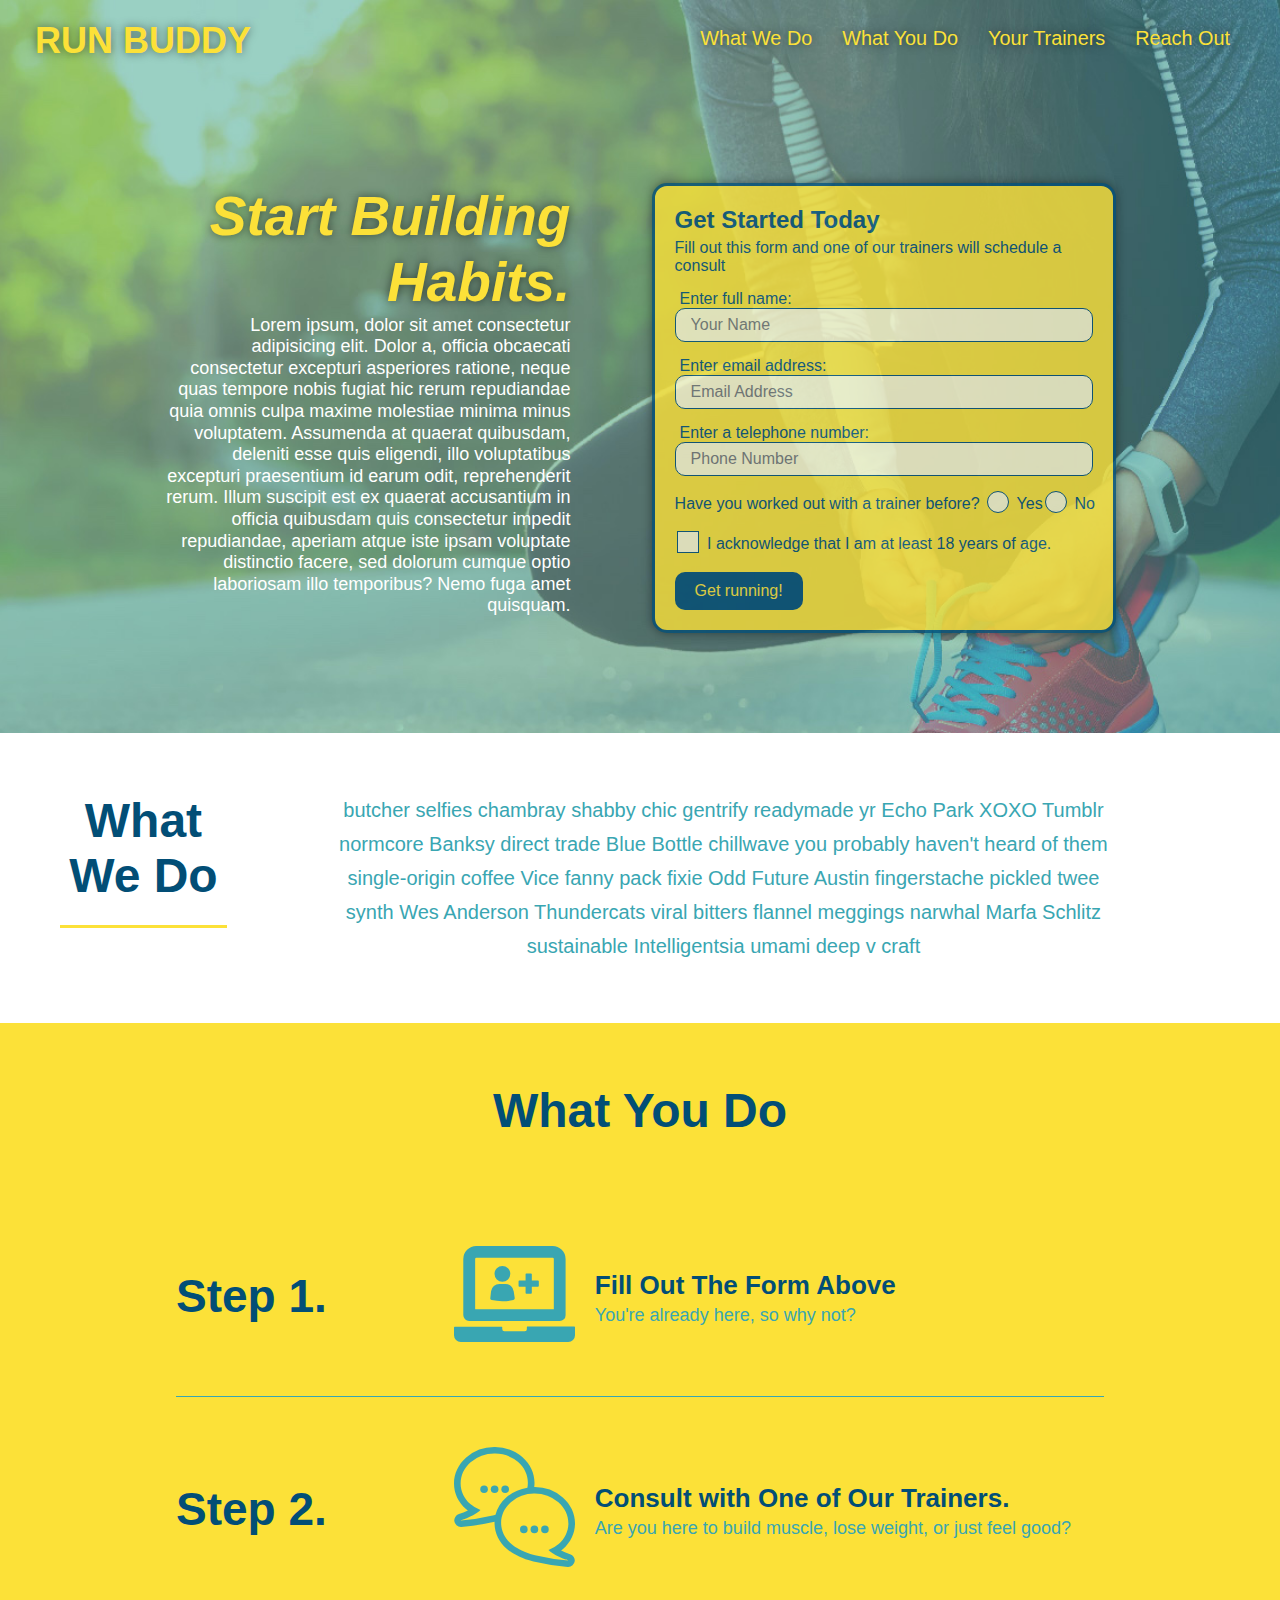
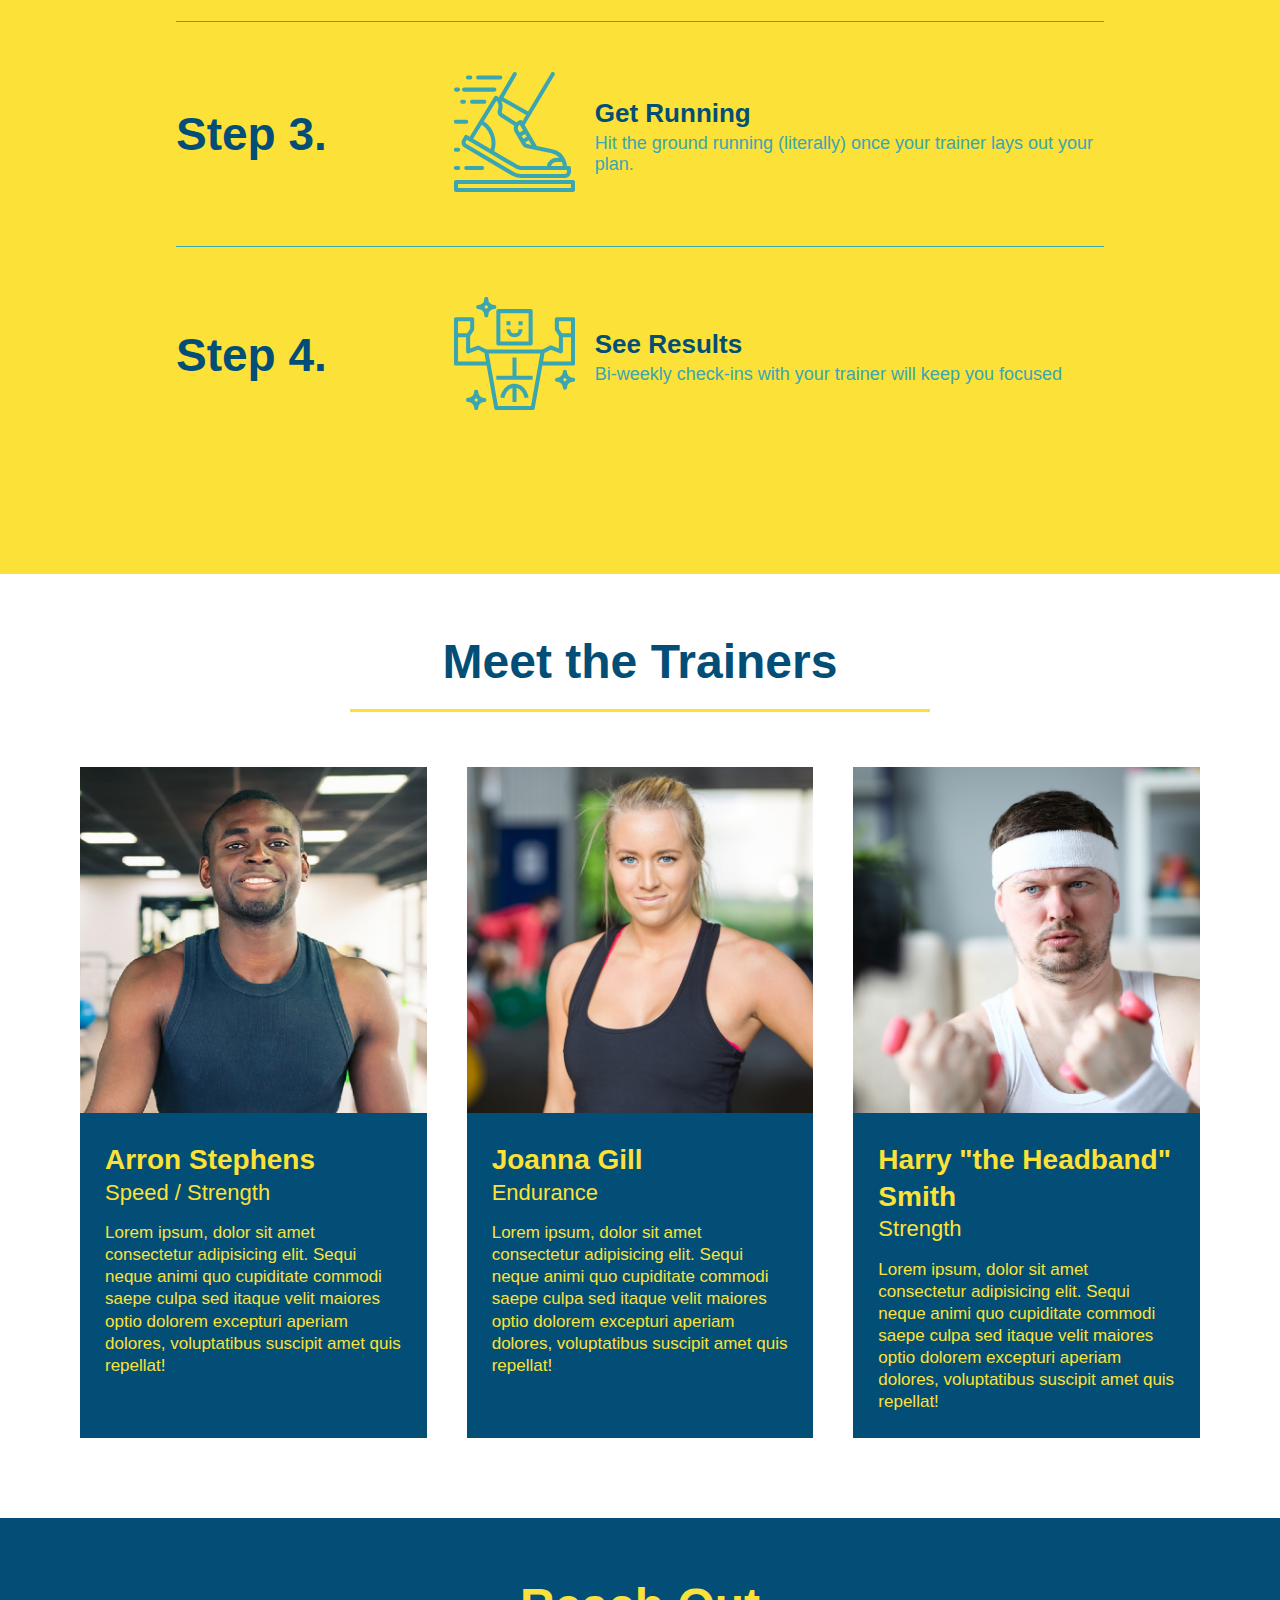
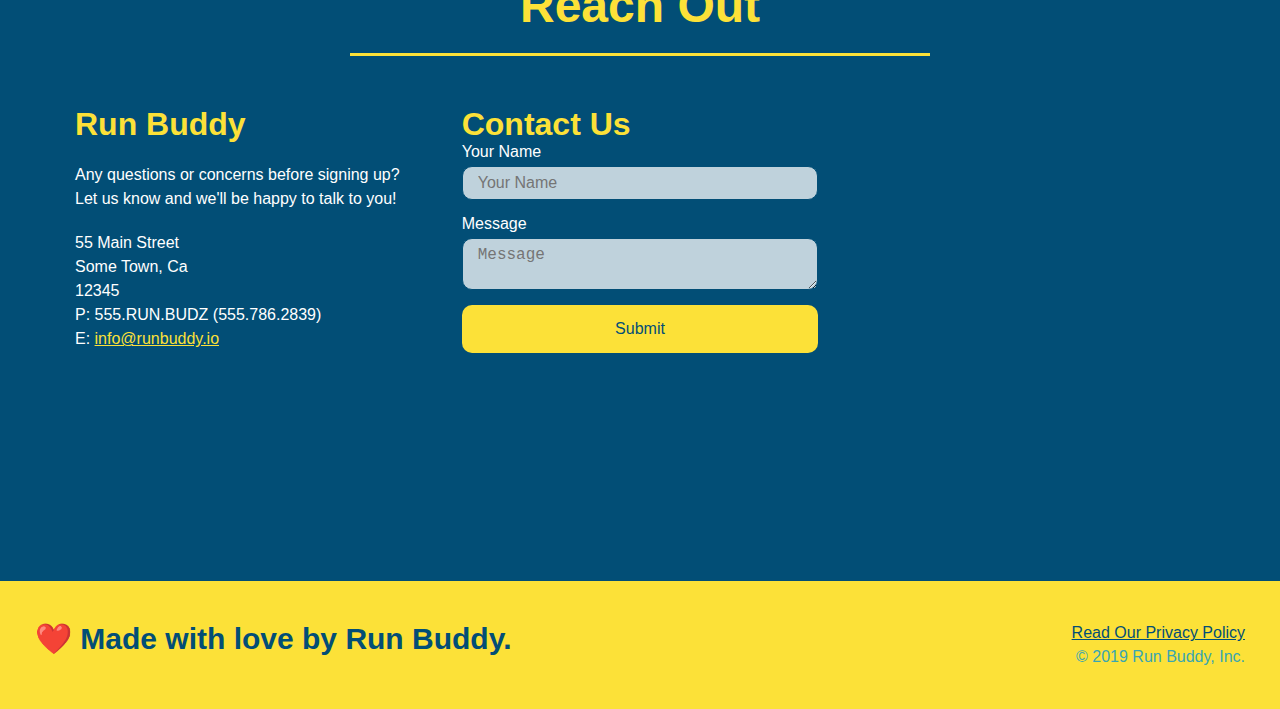
<file: index.html>
<!DOCTYPE html>
<html lang="en">

<head>
  <meta charset="UTF-8" />
  <meta name="viewport" content="width=device-width, initial-scale=1.0" />
  <title>Run Buddy</title>
  <link rel="stylesheet" href="./assets/css/style.css" />
</head>

<body>
  <!-- navigation -->
  <header>
    <h1>
      <a href="/">
        RUN BUDDY
      </a>
    </h1>
    <nav>
      <!-- Unordered list element -->
      <ul>
        <!-- List item element-->
        <li>
          <!-- Anchor element -->
          <a href="#what-we-do">What We Do</a>
        </li>
        <li>
          <a href="#what-you-do">What You Do</a>
        </li>
        <li>
          <a href="#your-trainers">Your Trainers</a>
        </li>
        <li>
          <a href="#reach-out">Reach Out</a>
        </li>
      </ul>
    </nav>
  </header>

  <!-- hero/jumbotron -->
  <section class="hero">
    <div class="hero-cta">
      <h2>Start Building Habits.</h2>
      <p>Lorem ipsum, dolor sit amet consectetur adipisicing elit. Dolor a, officia obcaecati consectetur excepturi asperiores ratione, neque quas tempore nobis fugiat hic rerum repudiandae quia omnis culpa maxime molestiae minima minus voluptatem. Assumenda at quaerat quibusdam, deleniti esse quis eligendi, illo voluptatibus excepturi praesentium id earum odit, reprehenderit rerum. Illum suscipit est ex quaerat accusantium in officia quibusdam quis consectetur impedit repudiandae, aperiam atque iste ipsam voluptate distinctio facere, sed dolorum cumque optio laboriosam illo temporibus? Nemo fuga amet quisquam.</p>
    </div>
    <div class="hero-form">
      <h3>Get Started Today</h3>
      <p>Fill out this form and one of our trainers will schedule a consult</p>
      <form>
        <label for="name">Enter full name:</label>
        <input type="text" placeholder="Your Name" name="name" id="name" class="form-input" />
        <label for="email">Enter email address:</label>
        <input type="text" placeholder="Email Address" name="email" id="email" class="form-input" />
        <label for="phone">Enter a telephone number:</label>
        <input type="text" placeholder="Phone Number" name="phone" id="phone" class="form-input" />
        <p>
          Have you worked out with a trainer before?
          <span class="radio-wrapper">
            <input type="radio" name="trainer-confirm" id="trainer-yes">
            <label for="trainer-yes">Yes</label>
          </span>
          <span class="radio-wrapper">
            <input type="radio" name="trainer-confirm" id="trainer-no" />
            <label for="trainer-no">No</label>
          </span>
        </p>
        <p>
          <span class="checkbox-wrapper">
            <input type="checkbox" name="age-confirm" id="checkbox" />
            <label for="checkbox">I acknowledge that I am at least 18 years of age.</label>
          </span>
        </p>
        <button type="submit">
          Get running!
        </button>
      </form>
    </div>
  </section>

  <!-- "what we do" section -->
  <section id="what-we-do" class="intro">
    <div class="flex-row">
      <h2 class="section-title primary-border">
        What We Do
      </h2>

      <div class="flex-row">
        <p>
          butcher selfies chambray shabby chic gentrify readymade yr Echo Park XOXO Tumblr normcore Banksy direct trade Blue Bottle chillwave you probably haven't heard of them single-origin coffee Vice fanny pack fixie Odd Future Austin fingerstache pickled twee synth Wes Anderson Thundercats viral bitters flannel meggings narwhal Marfa Schlitz sustainable Intelligentsia umami deep v craft
        </p>
      </div>
    </div>    
    
  </section>

  <!-- "what you do" section -->
  <section id="what-you-do" class="steps">
    <div class="flex-row">
      <h2 class="section-title primary-border">
        What You Do
      </h2>
    </div>
    <div class="step">
      <h3>Step 1.</h3>
      <div class="step-info">
        <div class="step-img">
          <img src="./assets/images/svgs/step-1.svg" alt="" />
        </div>
        <div class="step-text">
          <h4>Fill Out The Form Above</h4>
          <p>You're already here, so why not?</p>
        </div>
      </div>
    </div>


    <div class="step">
      <h3>Step 2.</h3>
      <div class="step-info">
        <div class="step-img">
          <img src="./assets/images/svgs/step-2.svg" alt="" />
        </div>
        <div class="step-text">
          <h4>Consult with One of Our Trainers.</h4>
          <p>Are you here to build muscle, lose weight, or just feel good?</p>
        </div>
      </div>
    </div>

    <div class="step">
      <h3>Step 3.</h3>
      <div class="step-info">
        <div class="step-img">
          <img src="./assets/images/svgs/step-3.svg" alt="" />
        </div>
        <div class="step-text">
          <h4>Get Running</h4>
          <p>Hit the ground running (literally) once your trainer lays out your plan.</p>        
        </div>
      </div>
    </div>

    
    <div class="step">
      <h3>Step 4.</h3>
      <div class="step-info">
        <div class="step-img">
          <img src="./assets/images/svgs/step-4.svg" alt="" />
        </div>
        <div class="step-text">
          <h4>See Results</h4>
          <p>Bi-weekly check-ins with your trainer will keep you focused</p>        
        </div>
      </div>
    </div>

    
  </section>

  <!-- "meet the trainers" section -->
  <section id="your-trainers">
    <div class="flex-row">
      <h2 class="section-title primary-border">
        Meet the Trainers
      </h2>
    </div>   
    
    <div class="trainers">
    <article class="trainer">
      <img src="./assets/images/trainer-1.jpg" alt="Arron Stephens in his workout clothes, ready to pump iron" />
      <div class="trainer-bio">
        <h3>Arron Stephens</h3>
        <h4>Speed / Strength</h4>
        <p>
          Lorem ipsum, dolor sit amet consectetur adipisicing elit. Sequi neque animi quo cupiditate commodi saepe culpa
          sed
          itaque velit maiores optio dolorem excepturi aperiam dolores, voluptatibus suscipit amet quis repellat!
        </p>
      </div>
    </article>

    <!-- second trainer bio -->
    <article class="trainer">
      <img src="./assets/images/trainer-2.jpg" alt="Joanna Gill cooling off after a workout" />
      <div class="trainer-bio">
        <h3>Joanna Gill</h3>
        <h4>Endurance</h4>
        <p>
          Lorem ipsum, dolor sit amet consectetur adipisicing elit. Sequi neque animi quo cupiditate commodi saepe culpa
          sed
          itaque velit maiores optio dolorem excepturi aperiam dolores, voluptatibus suscipit amet quis repellat!
        </p>
      </div>
    </article>

    <!-- third trainer bio -->
    <article class="trainer">
      <img src="./assets/images/trainer-3.jpg"
        alt="Harry Smith wearing a headband and lifting comically small pink weights" />
      <div class="trainer-bio">
        <h3>Harry "the Headband" Smith</h3>
        <h4>Strength</h4>
        <p>
          Lorem ipsum, dolor sit amet consectetur adipisicing elit. Sequi neque animi quo cupiditate commodi saepe culpa
          sed
          itaque velit maiores optio dolorem excepturi aperiam dolores, voluptatibus suscipit amet quis repellat!
        </p>
      </div>
    </article>
  </div>
  </section>

  <!-- "reach out" section -->
  <section id="reach-out" class="contact">
    <div class="flex-row">
      <h2 class="section-title primary-border">
        Reach Out
      </h2>
    </div>
    <div class="contact-info">
    <div>
      <h3>Run Buddy</h3>
      <p>
        Any questions or concerns before signing up?
        <br />
        Let us know and we'll be happy to talk to you!
      </p>
      <address>
        55 Main Street <br />
        Some Town, Ca <br />
        12345<br />
        P: 555.RUN.BUDZ (555.786.2839)<br />
        E: <a href="mailto:info@runbuddy.io">info@runbuddy.io</a>
      </address>
    </div>
    <div class="contact-form">
      <h3>Contact Us</h3>
      <form>
        <label for="contact-name">Your Name</label>
        <input type="text" id="contact-name" placeholder="Your Name">

        <label for="contact-message">Message</label>
        <textarea id="contact-message" placeholder="Message"></textarea>

        <button type="submit">Submit</button>
      </form>
    </div>
      <iframe 
        src="https://www.google.com/maps/embed?pb=!1m18!1m12!1m3!1d3147.1079747227936!2d-120.42364418397035!3d37.92790791110593!2m3!1f0!2f0!3f0!3m2!1i1024!2i768!4f13.1!3m3!1m2!1s0x8090c49129b6ac57%3A0xb56c7eb95a2cd8bd!2sMain%20St%2C%20California%2095327!5e0!3m2!1sen!2sus!4v1616426329495!5m2!1sen!2sus"
        style="border:0;" 
        allowfullscreen=""
        loading="lazy">
      </iframe>
  </div>
  </section>

  <!-- footer -->
  <footer>
    <h2>❤️ Made with love by Run Buddy.</h2>
    <div>
      <a href="./privacy-policy.html">Read Our Privacy Policy</a><br />
      &copy; 2019 Run Buddy, Inc.
    </div>
  </footer>
</body>

</html>
</file>
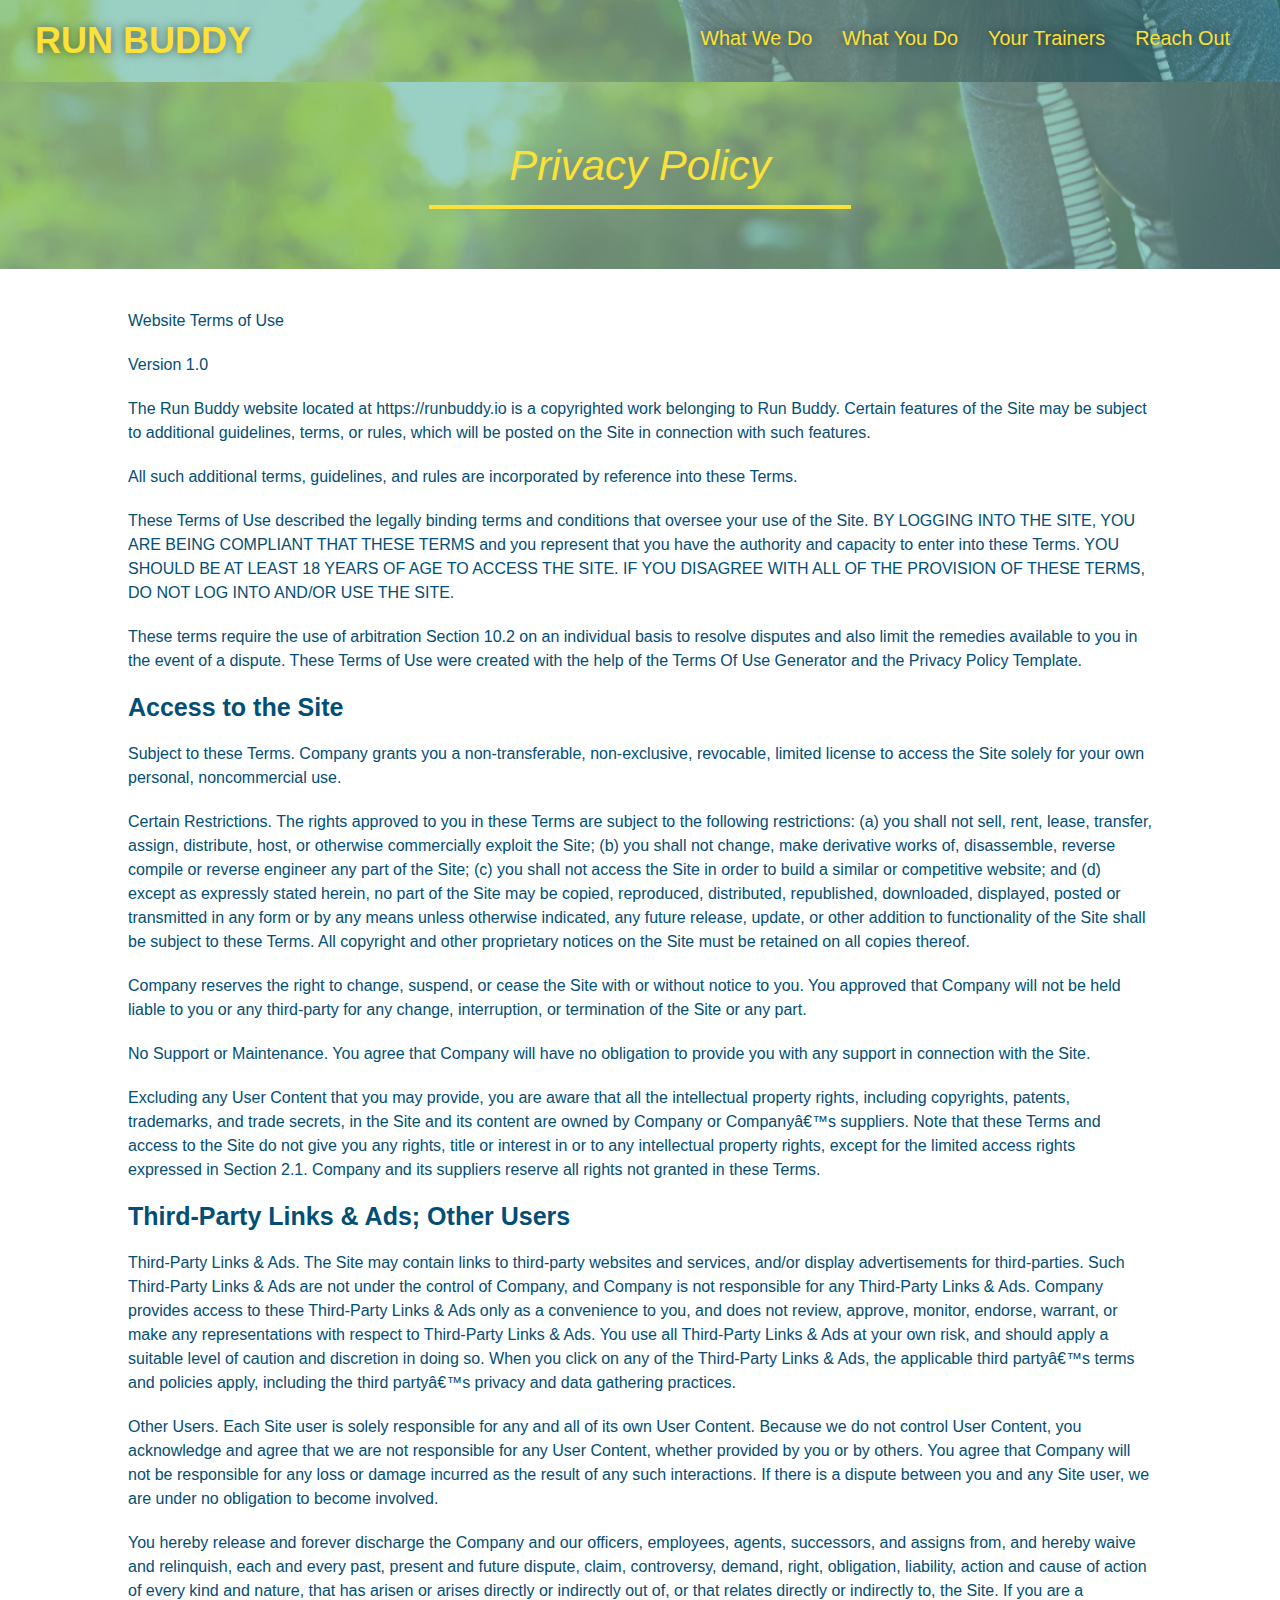
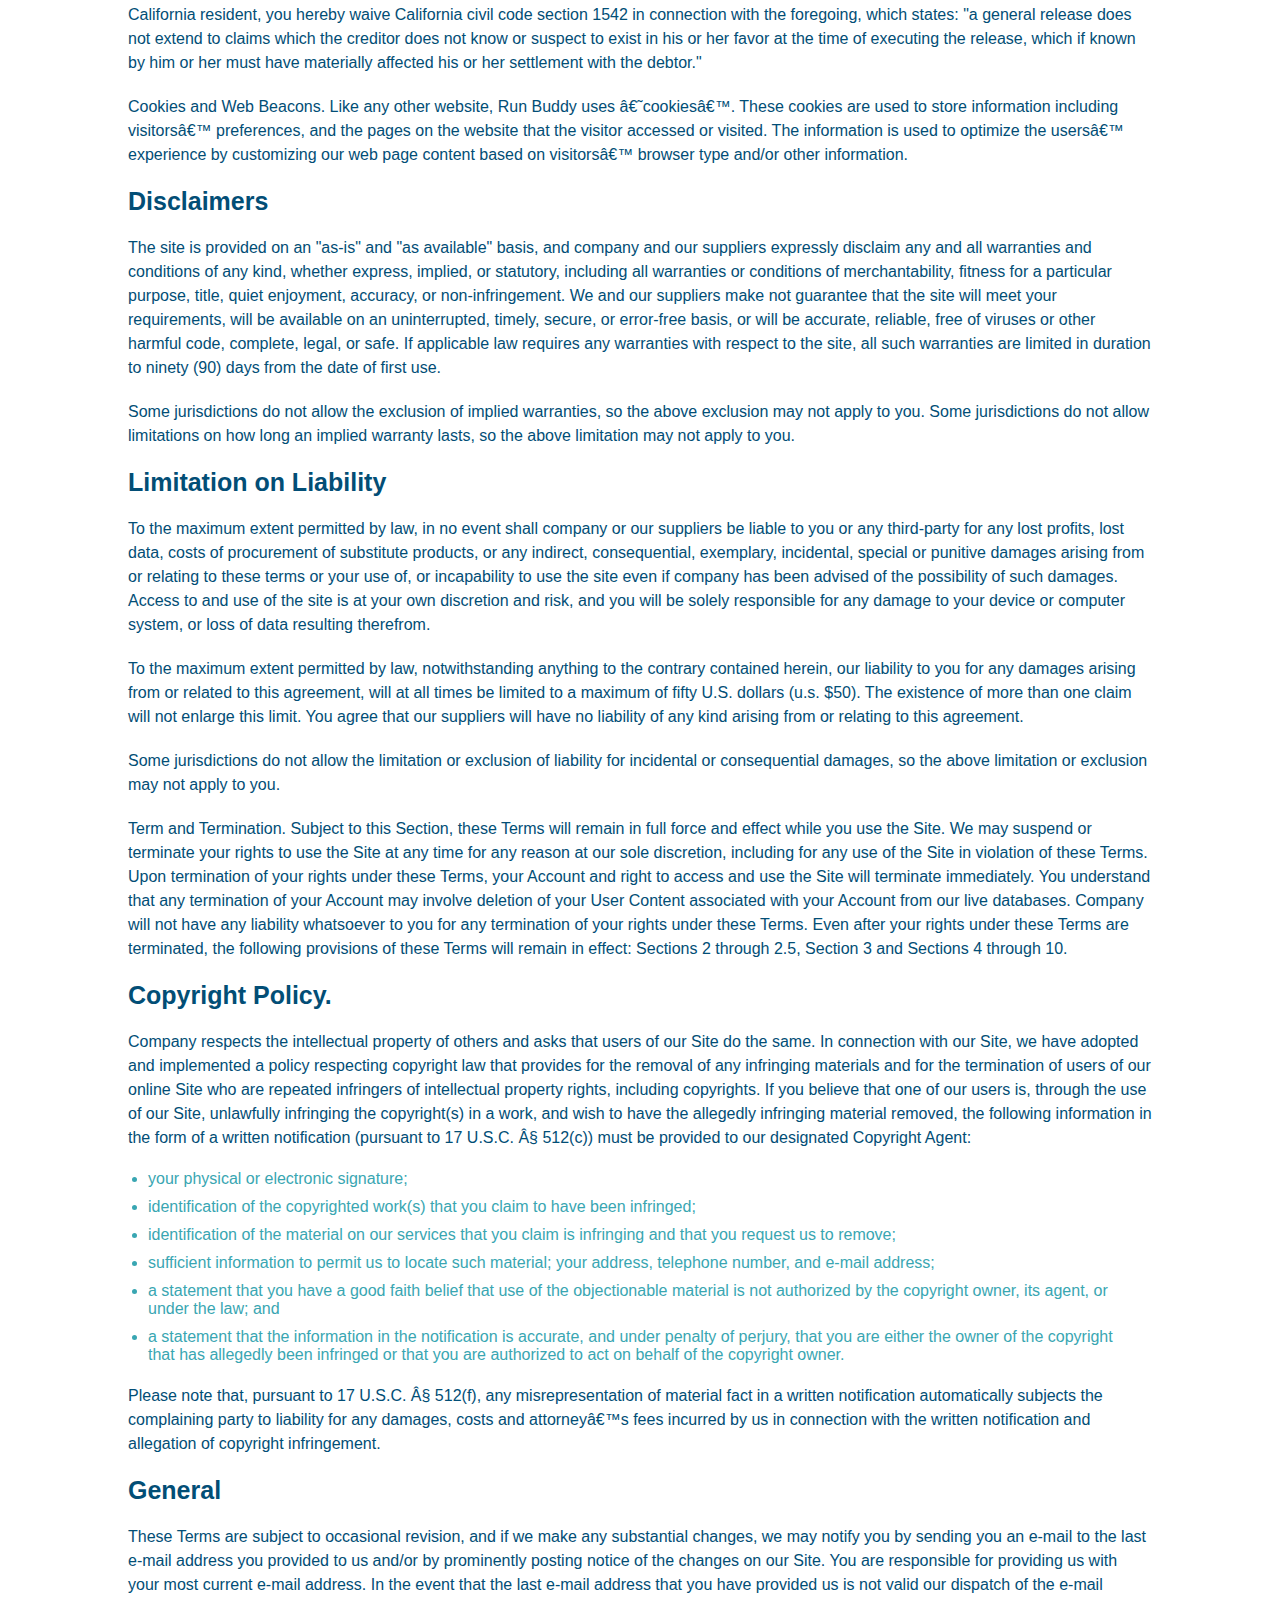
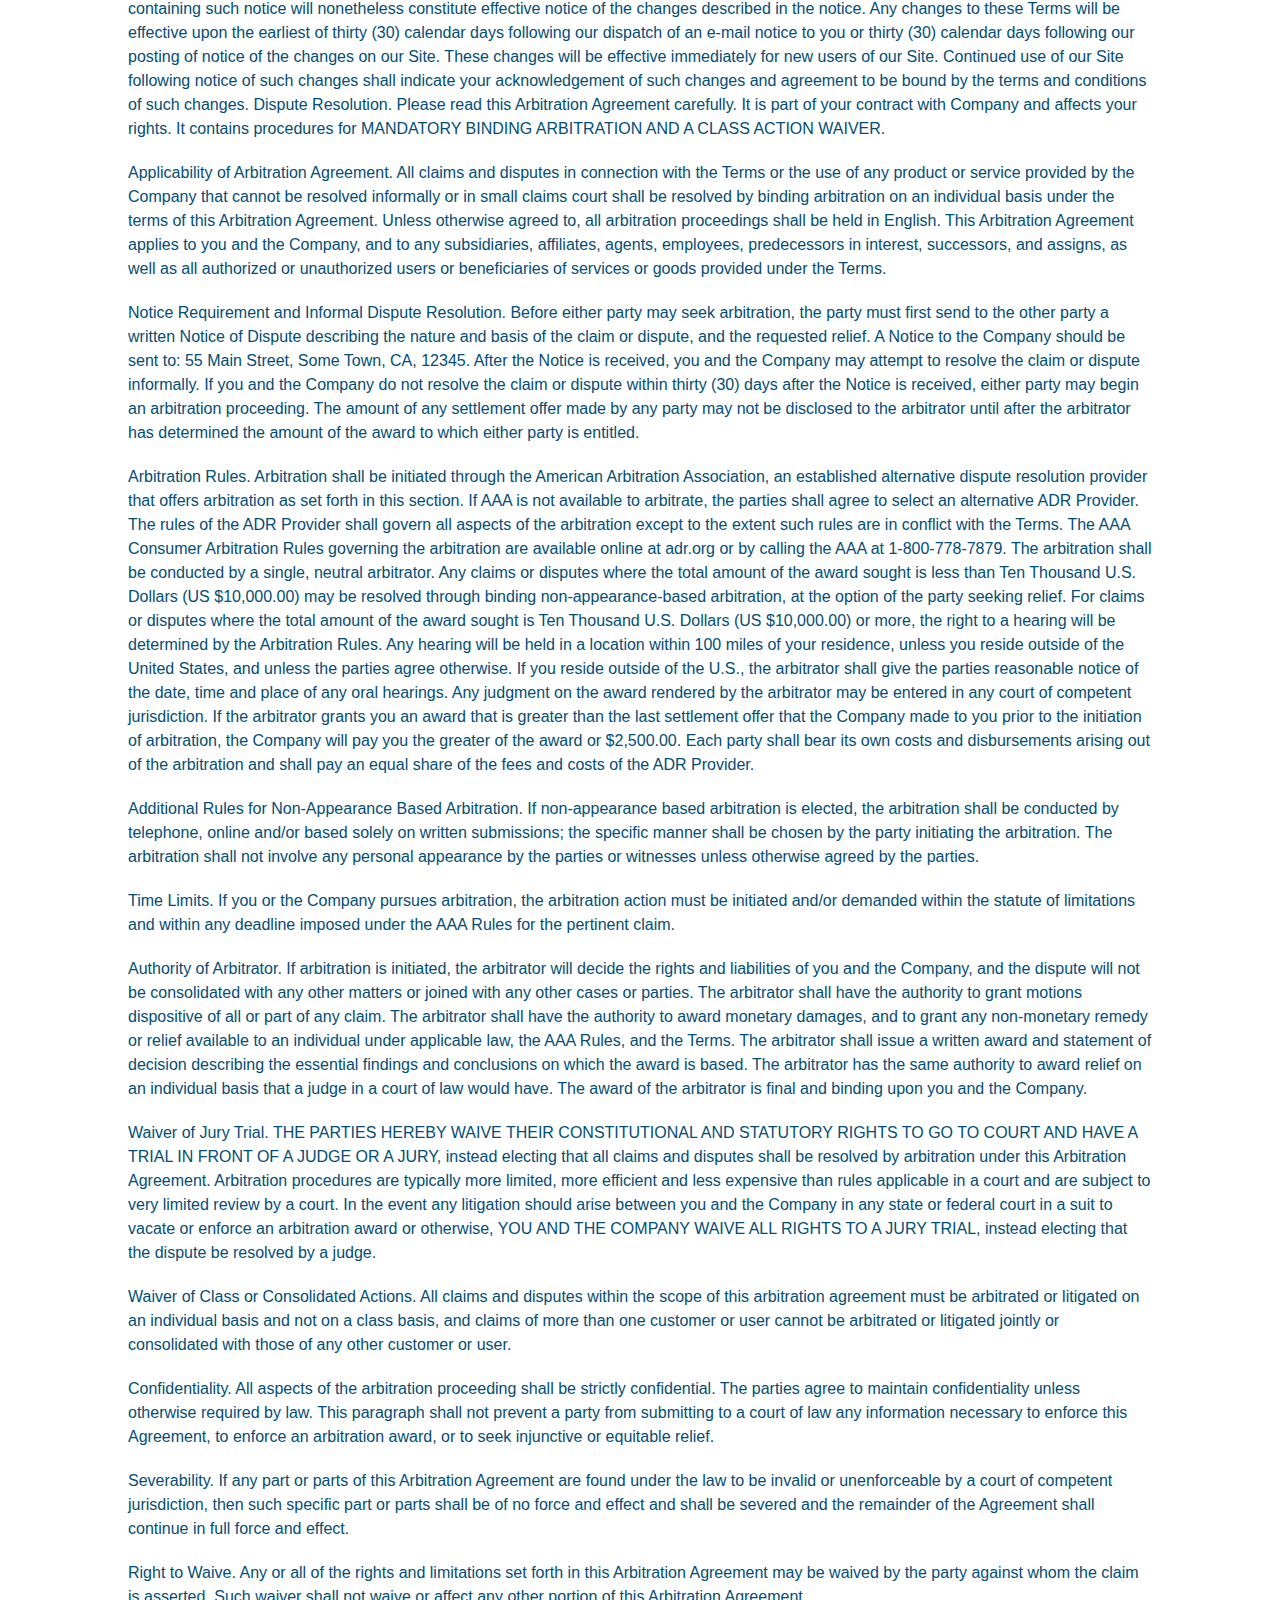
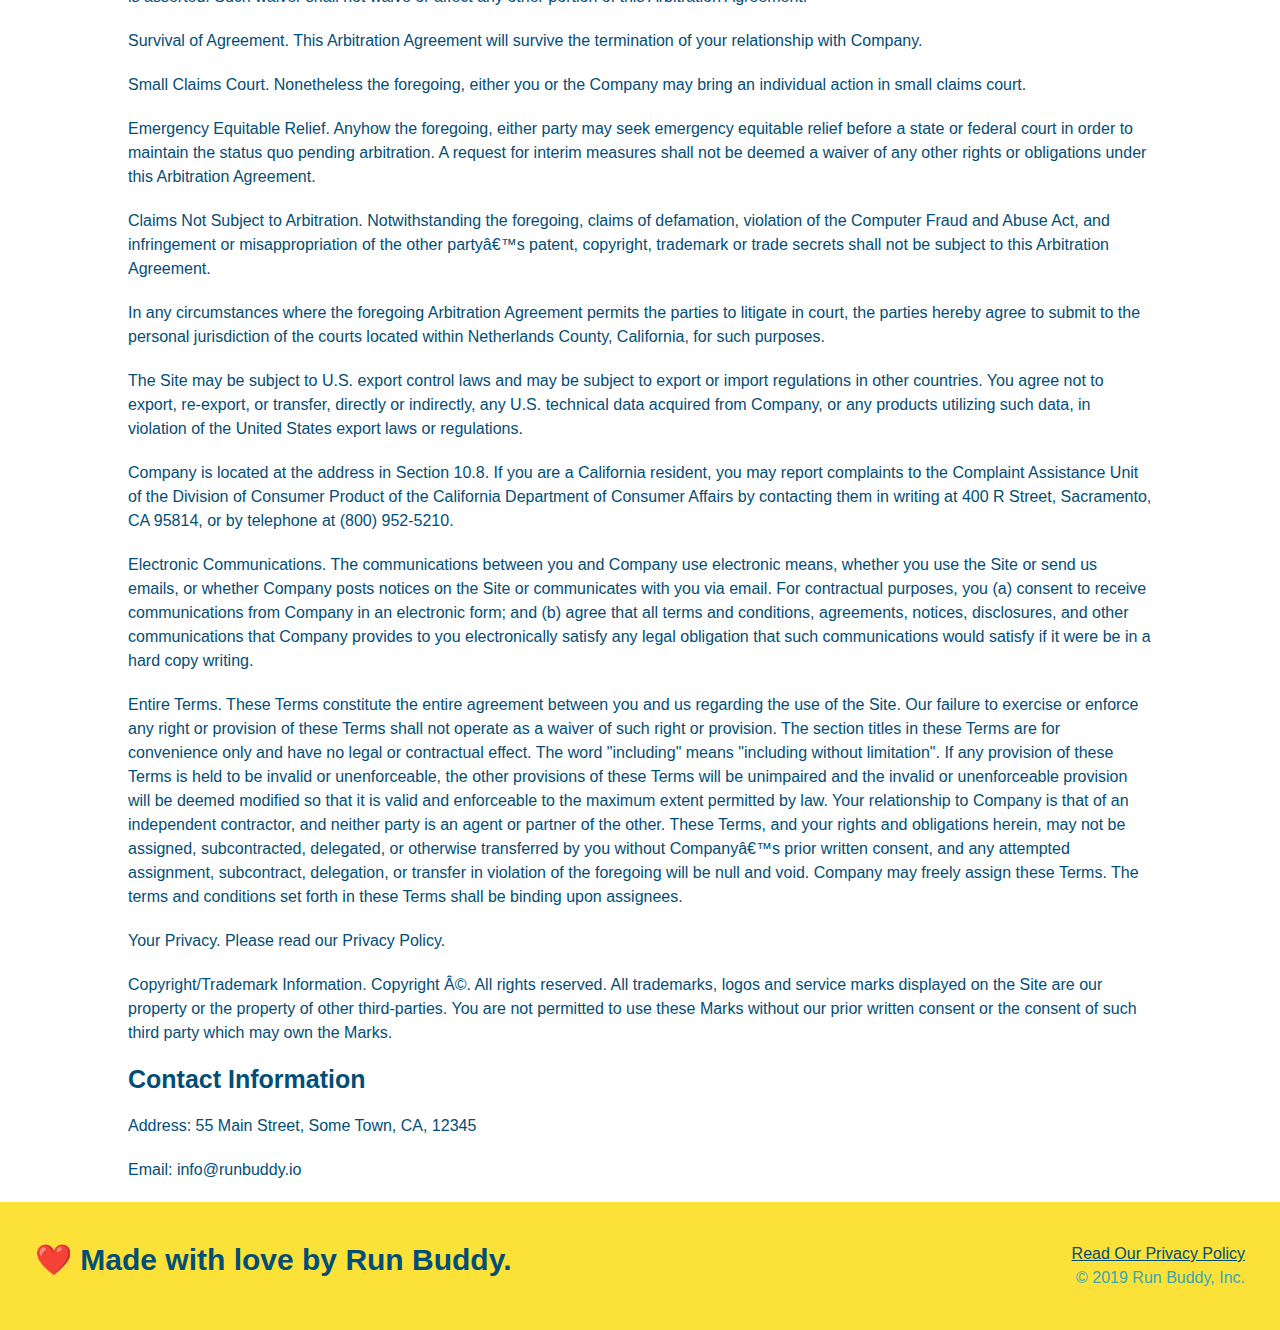
<file: privacy-policy.html>
<!DOCTYPE html>
<html lang="en">

<head>
  <meta charset="UTF-8" />
  <meta name="viewport" content="width=device-width, initial-scale=1.0" />
  <title>Privacy Policy - Run Buddy</title>
  <link rel="stylesheet" href="./assets/css/style.css" />
  <link rel="stylesheet" href="./assets/css/secondary-styles.css" />

</head>

<body>
  <header>
    <h1>
      <a href="index.html">
        RUN BUDDY
      </a>
    </h1>
    <nav>
      <!-- Unordered list element -->
      <ul>
        <!-- List item element-->
        <li>
          <!-- Anchor element -->
          <a href="./index.html#what-we-do">What We Do</a>
        </li>
        <li>
          <a href="./index.html#what-you-do">What You Do</a>
        </li>
        <li>
          <a href="./index.html#your-trainers">Your Trainers</a>
        </li>
        <li>
          <a href="./index.html#reach-out">Reach Out</a>
        </li>
      </ul>
    </nav>
  </header>

  <section class="hero">
    <h2 class="page-title">
      Privacy Policy
    </h2>
  </section>

  <article class="secondary-content">

    <p>
      Website Terms of Use
    </p>

    <p>
      Version 1.0
    </p>

    <p>
      The Run Buddy website located at https://runbuddy.io is a copyrighted work belonging to Run Buddy. Certain
      features of the Site may be subject to additional guidelines, terms, or rules, which will be posted on the Site
      in connection with such features.
    </p>

    <p>
      All such additional terms, guidelines, and rules are incorporated by reference into these Terms.
    </p>

    <p>
      These Terms of Use described the legally binding terms and conditions that oversee your use of the Site. BY
      LOGGING INTO THE SITE, YOU ARE BEING COMPLIANT THAT THESE TERMS and you represent that you have the authority
      and capacity to enter into these Terms. YOU SHOULD BE AT LEAST 18 YEARS OF AGE TO ACCESS THE SITE. IF YOU
      DISAGREE WITH ALL OF THE PROVISION OF THESE TERMS, DO NOT LOG INTO AND/OR USE THE SITE.
    </p>

    <p>
      These terms require the use of arbitration Section 10.2 on an individual basis to resolve disputes and also
      limit the remedies available to you in the event of a dispute. These Terms of Use were created with the help of
      the Terms Of Use Generator and the Privacy Policy Template.
    </p>

    <h3>
      Access to the Site
    </h3>

    <p>
      Subject to these Terms. Company grants you a non-transferable, non-exclusive, revocable, limited license to
      access the Site solely for your own personal, noncommercial use.
    </p>

    <p>
      Certain Restrictions. The rights approved to you in these Terms are subject to the following restrictions: (a)
      you shall not sell, rent, lease, transfer, assign, distribute, host, or otherwise commercially exploit the Site;
      (b) you shall not change, make derivative works of, disassemble, reverse compile or reverse engineer any part of
      the Site; (c) you shall not access the Site in order to build a similar or competitive website; and (d) except
      as expressly stated herein, no part of the Site may be copied, reproduced, distributed, republished, downloaded,
      displayed, posted or transmitted in any form or by any means unless otherwise indicated, any future release,
      update, or other addition to functionality of the Site shall be subject to these Terms. All copyright and other
      proprietary notices on the Site must be retained on all copies thereof.
    </p>

    <p>
      Company reserves the right to change, suspend, or cease the Site with or without notice to you. You approved
      that Company will not be held liable to you or any third-party for any change, interruption, or termination of
      the Site or any part.
    </p>

    <p>
      No Support or Maintenance. You agree that Company will have no obligation to provide you with any support in
      connection with the Site.
    </p>

    <p>
      Excluding any User Content that you may provide, you are aware that all the intellectual property rights,
      including copyrights, patents, trademarks, and trade secrets, in the Site and its content are owned by Company
      or Companyâ€™s suppliers. Note that these Terms and access to the Site do not give you any rights, title or
      interest in or to any intellectual property rights, except for the limited access rights expressed in Section
      2.1. Company and its suppliers reserve all rights not granted in these Terms.
    </p>

    <h3>
      Third-Party Links & Ads; Other Users
    </h3>

    <p>
      Third-Party Links & Ads. The Site may contain links to third-party websites and services, and/or display
      advertisements for third-parties. Such Third-Party Links & Ads are not under the control of Company, and Company
      is not responsible for any Third-Party Links & Ads. Company provides access to these Third-Party Links & Ads
      only as a convenience to you, and does not review, approve, monitor, endorse, warrant, or make any
      representations with respect to Third-Party Links & Ads. You use all Third-Party Links & Ads at your own risk,
      and should apply a suitable level of caution and discretion in doing so. When you click on any of the
      Third-Party Links & Ads, the applicable third partyâ€™s terms and policies apply, including the third partyâ€™s
      privacy and data gathering practices.
    </p>

    <p>
      Other Users. Each Site user is solely responsible for any and all of its own User Content. Because we do not
      control User Content, you acknowledge and agree that we are not responsible for any User Content, whether
      provided by you or by others. You agree that Company will not be responsible for any loss or damage incurred as
      the result of any such interactions. If there is a dispute between you and any Site user, we are under no
      obligation to become involved.
    </p>

    <p>
      You hereby release and forever discharge the Company and our officers, employees, agents, successors, and
      assigns from, and hereby waive and relinquish, each and every past, present and future dispute, claim,
      controversy, demand, right, obligation, liability, action and cause of action of every kind and nature, that has
      arisen or arises directly or indirectly out of, or that relates directly or indirectly to, the Site. If you are
      a California resident, you hereby waive California civil code section 1542 in connection with the foregoing,
      which states: "a general release does not extend to claims which the creditor does not know or suspect to exist
      in his or her favor at the time of executing the release, which if known by him or her must have materially
      affected his or her settlement with the debtor."
    </p>

    <p>
      Cookies and Web Beacons. Like any other website, Run Buddy uses â€˜cookiesâ€™. These cookies are used to store
      information including visitorsâ€™ preferences, and the pages on the website that the visitor accessed or visited.
      The information is used to optimize the usersâ€™ experience by customizing our web page content based on
      visitorsâ€™
      browser type and/or other information.
    </p>

    <h3>
      Disclaimers
    </h3>

    <p>
      The site is provided on an "as-is" and "as available" basis, and company and our suppliers expressly disclaim
      any and all warranties and conditions of any kind, whether express, implied, or statutory, including all
      warranties or conditions of merchantability, fitness for a particular purpose, title, quiet enjoyment, accuracy,
      or non-infringement. We and our suppliers make not guarantee that the site will meet your requirements, will be
      available on an uninterrupted, timely, secure, or error-free basis, or will be accurate, reliable, free of
      viruses or other harmful code, complete, legal, or safe. If applicable law requires any warranties with respect
      to the site, all such warranties are limited in duration to ninety (90) days from the date of first use.
    </p>

    <p>
      Some jurisdictions do not allow the exclusion of implied warranties, so the above exclusion may not apply to
      you. Some jurisdictions do not allow limitations on how long an implied warranty lasts, so the above limitation
      may not apply to you.
    </p>

    <h3>
      Limitation on Liability
    </h3>

    <p>
      To the maximum extent permitted by law, in no event shall company or our suppliers be liable to you or any
      third-party for any lost profits, lost data, costs of procurement of substitute products, or any indirect,
      consequential, exemplary, incidental, special or punitive damages arising from or relating to these terms or
      your use of, or incapability to use the site even if company has been advised of the possibility of such
      damages. Access to and use of the site is at your own discretion and risk, and you will be solely responsible
      for any damage to your device or computer system, or loss of data resulting therefrom.
    </p>

    <p>
      To the maximum extent permitted by law, notwithstanding anything to the contrary contained herein, our liability
      to you for any damages arising from or related to this agreement, will at all times be limited to a maximum of
      fifty U.S. dollars (u.s. $50). The existence of more than one claim will not enlarge this limit. You agree that
      our suppliers will have no liability of any kind arising from or relating to this agreement.
    </p>

    <p>
      Some jurisdictions do not allow the limitation or exclusion of liability for incidental or consequential
      damages, so the above limitation or exclusion may not apply to you.
    </p>

    <p>
      Term and Termination. Subject to this Section, these Terms will remain in full force and effect while you use
      the Site. We may suspend or terminate your rights to use the Site at any time for any reason at our sole
      discretion, including for any use of the Site in violation of these Terms. Upon termination of your rights under
      these Terms, your Account and right to access and use the Site will terminate immediately. You understand that
      any termination of your Account may involve deletion of your User Content associated with your Account from our
      live databases. Company will not have any liability whatsoever to you for any termination of your rights under
      these Terms. Even after your rights under these Terms are terminated, the following provisions of these Terms
      will remain in effect: Sections 2 through 2.5, Section 3 and Sections 4 through 10.
    </p>

    <h3>
      Copyright Policy.
    </h3>

    <p>
      Company respects the intellectual property of others and asks that users of our Site do the same. In connection
      with our Site, we have adopted and implemented a policy respecting copyright law that provides for the removal
      of any infringing materials and for the termination of users of our online Site who are repeated infringers of
      intellectual property rights, including copyrights. If you believe that one of our users is, through the use of
      our Site, unlawfully infringing the copyright(s) in a work, and wish to have the allegedly infringing material
      removed, the following information in the form of a written notification (pursuant to 17 U.S.C. Â§ 512(c)) must
      be provided to our designated Copyright Agent:
    </p>

    <ul>
      <li>
        your physical or electronic signature;
      </li>
      <li>
        identification of the copyrighted work(s) that you claim to have been infringed;
      </li>
      <li>
        identification of the material on our services that you claim is infringing and that you request us to remove;
      </li>
      <li>
        sufficient information to permit us to locate such material; your address, telephone number, and e-mail
        address;
      </li>
      <li>
        a statement that you have a good faith belief that use of the objectionable material is not authorized by the
        copyright owner, its agent, or under the law; and
      </li>
      <li>
        a statement that the information in the notification is accurate, and under penalty of perjury, that you are
        either the owner of the copyright that has allegedly been infringed or that you are authorized to act on
        behalf of the copyright owner.
      </li>
    </ul>

    <p>
      Please note that, pursuant to 17 U.S.C. Â§ 512(f), any misrepresentation of material fact in a written
      notification automatically subjects the complaining party to liability for any damages, costs and attorneyâ€™s
      fees incurred by us in connection with the written notification and allegation of copyright infringement.
    </p>

    <h3>
      General
    </h3>

    <p>
      These Terms are subject to occasional revision, and if we make any substantial changes, we may notify you by
      sending you an e-mail to the last e-mail address you provided to us and/or by prominently posting notice of the
      changes on our Site. You are responsible for providing us with your most current e-mail address. In the event
      that the last e-mail address that you have provided us is not valid our dispatch of the e-mail containing such
      notice will nonetheless constitute effective notice of the changes described in the notice. Any changes to these
      Terms will be effective upon the earliest of thirty (30) calendar days following our dispatch of an e-mail
      notice to you or thirty (30) calendar days following our posting of notice of the changes on our Site. These
      changes will be effective immediately for new users of our Site. Continued use of our Site following notice of
      such changes shall indicate your acknowledgement of such changes and agreement to be bound by the terms and
      conditions of such changes. Dispute Resolution. Please read this Arbitration Agreement carefully. It is part of
      your contract with Company and affects your rights. It contains procedures for MANDATORY BINDING ARBITRATION AND
      A CLASS ACTION WAIVER.
    </p>

    <p>
      Applicability of Arbitration Agreement. All claims and disputes in connection with the Terms or the use of any
      product or service provided by the Company that cannot be resolved informally or in small claims court shall be
      resolved by binding arbitration on an individual basis under the terms of this Arbitration Agreement. Unless
      otherwise agreed to, all arbitration proceedings shall be held in English. This Arbitration Agreement applies to
      you and the Company, and to any subsidiaries, affiliates, agents, employees, predecessors in interest,
      successors, and assigns, as well as all authorized or unauthorized users or beneficiaries of services or goods
      provided under the Terms.
    </p>

    <p>
      Notice Requirement and Informal Dispute Resolution. Before either party may seek arbitration, the party must
      first send to the other party a written Notice of Dispute describing the nature and basis of the claim or
      dispute, and the requested relief. A Notice to the Company should be sent to: 55 Main Street, Some Town, CA,
      12345. After the Notice is received, you and the Company may attempt to resolve the claim or dispute informally.
      If you and the Company do not resolve the claim or dispute within thirty (30) days after the Notice is received,
      either party may begin an arbitration proceeding. The amount of any settlement offer made by any party may not
      be disclosed to the arbitrator until after the arbitrator has determined the amount of the award to which either
      party is entitled.
    </p>

    <p>
      Arbitration Rules. Arbitration shall be initiated through the American Arbitration Association, an established
      alternative dispute resolution provider that offers arbitration as set forth in this section. If AAA is not
      available to arbitrate, the parties shall agree to select an alternative ADR Provider. The rules of the ADR
      Provider shall govern all aspects of the arbitration except to the extent such rules are in conflict with the
      Terms. The AAA Consumer Arbitration Rules governing the arbitration are available online at adr.org or by
      calling the AAA at 1-800-778-7879. The arbitration shall be conducted by a single, neutral arbitrator. Any
      claims or disputes where the total amount of the award sought is less than Ten Thousand U.S. Dollars (US
      $10,000.00) may be resolved through binding non-appearance-based arbitration, at the option of the party seeking
      relief. For claims or disputes where the total amount of the award sought is Ten Thousand U.S. Dollars (US
      $10,000.00) or more, the right to a hearing will be determined by the Arbitration Rules. Any hearing will be
      held in a location within 100 miles of your residence, unless you reside outside of the United States, and
      unless the parties agree otherwise. If you reside outside of the U.S., the arbitrator shall give the parties
      reasonable notice of the date, time and place of any oral hearings. Any judgment on the award rendered by the
      arbitrator may be entered in any court of competent jurisdiction. If the arbitrator grants you an award that is
      greater than the last settlement offer that the Company made to you prior to the initiation of arbitration, the
      Company will pay you the greater of the award or $2,500.00. Each party shall bear its own costs and
      disbursements arising out of the arbitration and shall pay an equal share of the fees and costs of the ADR
      Provider.
    </p>

    <p>
      Additional Rules for Non-Appearance Based Arbitration. If non-appearance based arbitration is elected, the
      arbitration shall be conducted by telephone, online and/or based solely on written submissions; the specific
      manner shall be chosen by the party initiating the arbitration. The arbitration shall not involve any personal
      appearance by the parties or witnesses unless otherwise agreed by the parties.
    </p>

    <p>
      Time Limits. If you or the Company pursues arbitration, the arbitration action must be initiated and/or demanded
      within the statute of limitations and within any deadline imposed under the AAA Rules for the pertinent claim.
    </p>

    <p>
      Authority of Arbitrator. If arbitration is initiated, the arbitrator will decide the rights and liabilities of
      you and the Company, and the dispute will not be consolidated with any other matters or joined with any other
      cases or parties. The arbitrator shall have the authority to grant motions dispositive of all or part of any
      claim. The arbitrator shall have the authority to award monetary damages, and to grant any non-monetary remedy
      or relief available to an individual under applicable law, the AAA Rules, and the Terms. The arbitrator shall
      issue a written award and statement of decision describing the essential findings and conclusions on which the
      award is based. The arbitrator has the same authority to award relief on an individual basis that a judge in a
      court of law would have. The award of the arbitrator is final and binding upon you and the Company.
    </p>

    <p>
      Waiver of Jury Trial. THE PARTIES HEREBY WAIVE THEIR CONSTITUTIONAL AND STATUTORY RIGHTS TO GO TO COURT AND HAVE
      A TRIAL IN FRONT OF A JUDGE OR A JURY, instead electing that all claims and disputes shall be resolved by
      arbitration under this Arbitration Agreement. Arbitration procedures are typically more limited, more efficient
      and less expensive than rules applicable in a court and are subject to very limited review by a court. In the
      event any litigation should arise between you and the Company in any state or federal court in a suit to vacate
      or enforce an arbitration award or otherwise, YOU AND THE COMPANY WAIVE ALL RIGHTS TO A JURY TRIAL, instead
      electing that the dispute be resolved by a judge.
    </p>

    <p>
      Waiver of Class or Consolidated Actions. All claims and disputes within the scope of this arbitration agreement
      must be arbitrated or litigated on an individual basis and not on a class basis, and claims of more than one
      customer or user cannot be arbitrated or litigated jointly or consolidated with those of any other customer or
      user.
    </p>

    <p>
      Confidentiality. All aspects of the arbitration proceeding shall be strictly confidential. The parties agree to
      maintain confidentiality unless otherwise required by law. This paragraph shall not prevent a party from
      submitting to a court of law any information necessary to enforce this Agreement, to enforce an arbitration
      award, or to seek injunctive or equitable relief.
    </p>

    <p>
      Severability. If any part or parts of this Arbitration Agreement are found under the law to be invalid or
      unenforceable by a court of competent jurisdiction, then such specific part or parts shall be of no force and
      effect and shall be severed and the remainder of the Agreement shall continue in full force and effect.
    </p>

    <p>
      Right to Waive. Any or all of the rights and limitations set forth in this Arbitration Agreement may be waived
      by the party against whom the claim is asserted. Such waiver shall not waive or affect any other portion of this
      Arbitration Agreement.
    </p>

    <p>
      Survival of Agreement. This Arbitration Agreement will survive the termination of your relationship with
      Company.
    </p>

    <p>
      Small Claims Court. Nonetheless the foregoing, either you or the Company may bring an individual action in small
      claims court.
    </p>

    <p>
      Emergency Equitable Relief. Anyhow the foregoing, either party may seek emergency equitable relief before a
      state or federal court in order to maintain the status quo pending arbitration. A request for interim measures
      shall not be deemed a waiver of any other rights or obligations under this Arbitration Agreement.
    </p>

    <p>
      Claims Not Subject to Arbitration. Notwithstanding the foregoing, claims of defamation, violation of the
      Computer Fraud and Abuse Act, and infringement or misappropriation of the other partyâ€™s patent, copyright,
      trademark or trade secrets shall not be subject to this Arbitration Agreement.
    </p>

    <p>
      In any circumstances where the foregoing Arbitration Agreement permits the parties to litigate in court, the
      parties hereby agree to submit to the personal jurisdiction of the courts located within Netherlands County,
      California, for such purposes.
    </p>

    <p>
      The Site may be subject to U.S. export control laws and may be subject to export or import regulations in other
      countries. You agree not to export, re-export, or transfer, directly or indirectly, any U.S. technical data
      acquired from Company, or any products utilizing such data, in violation of the United States export laws or
      regulations.
    </p>

    <p>
      Company is located at the address in Section 10.8. If you are a California resident, you may report complaints
      to the Complaint Assistance Unit of the Division of Consumer Product of the California Department of Consumer
      Affairs by contacting them in writing at 400 R Street, Sacramento, CA 95814, or by telephone at (800) 952-5210.
    </p>

    <p>
      Electronic Communications. The communications between you and Company use electronic means, whether you use the
      Site or send us emails, or whether Company posts notices on the Site or communicates with you via email. For
      contractual purposes, you (a) consent to receive communications from Company in an electronic form; and (b)
      agree that all terms and conditions, agreements, notices, disclosures, and other communications that Company
      provides to you electronically satisfy any legal obligation that such communications would satisfy if it were be
      in a hard copy writing.
    </p>

    <p>
      Entire Terms. These Terms constitute the entire agreement between you and us regarding the use of the Site. Our
      failure to exercise or enforce any right or provision of these Terms shall not operate as a waiver of such right
      or provision. The section titles in these Terms are for convenience only and have no legal or contractual
      effect. The word "including" means "including without limitation". If any provision of these Terms is held to be
      invalid or unenforceable, the other provisions of these Terms will be unimpaired and the invalid or
      unenforceable provision will be deemed modified so that it is valid and enforceable to the maximum extent
      permitted by law. Your relationship to Company is that of an independent contractor, and neither party is an
      agent or partner of the other. These Terms, and your rights and obligations herein, may not be assigned,
      subcontracted, delegated, or otherwise transferred by you without Companyâ€™s prior written consent, and any
      attempted assignment, subcontract, delegation, or transfer in violation of the foregoing will be null and void.
      Company may freely assign these Terms. The terms and conditions set forth in these Terms shall be binding upon
      assignees.
    </p>

    <p>
      Your Privacy. Please read our Privacy Policy.
    </p>

    <p>
      Copyright/Trademark Information. Copyright Â©. All rights reserved. All trademarks, logos and service marks
      displayed on the Site are our property or the property of other third-parties. You are not permitted to use
      these Marks without our prior written consent or the consent of such third party which may own the Marks.
    </p>

    <h3>
      Contact Information
    </h3>

    <p>
      Address: 55 Main Street, Some Town, CA, 12345
    </p>

    <p>
      Email: info@runbuddy.io
    </p>

  </article>


  <!-- footer -->
  <footer>
    <h2>❤️ Made with love by Run Buddy.</h2>
    <div>
      <a href="#">Read Our Privacy Policy</a><br />
      &copy; 2019 Run Buddy, Inc.
    </div>
  </footer>
</body>

</html>



<!-- 
# HTML-CSS-landing-page-demo

## Description
This site utilizes responsive HTML and CSS and is a demo of a sample business' landing page.

[Click here to visit the demo site!](https://jakelauterstein.github.io/HTML-CSS-landing-page-demo/)

## Contribution
Page built by Jake Lauterstein -->
</file>
<file: assets/css/style.css>
* {
  margin: 0;
  padding: 0;
  box-sizing: border-box;
}

:root {
  --primary-color: #fce138;
  --secondary-color: #024e76;
  --tertiary-color: #39a6b2;
}

html {
  scroll-behavior: smooth;
}

body {
  /* more on this crazy alphanumerical value in a minute! */
  color: var(--tertiary-color)
;
  font-family: Helvetica, Arial, sans-serif;
}

/* apply styles to <header> */
header {
  position: -webkit-sticky;
  position: sticky;
  top: 0;
  z-index: 9998;
  padding: 20px 35px;
  /* background-color: var(--tertiary-color)
; */
  display: flex;
  justify-content: space-between;
  flex-wrap: wrap;
  background-image: url('../images/hero-bg.jpeg');
  background-size: cover;
  background-position: center;
  background-attachment: fixed;
  background-position: 80%;
}

header h1 {
  font-weight: bold;
  font-size: 36px;
  color: var(--primary-color);
  margin: 0;
  text-shadow: 0 0 10px rgba(0, 0, 0, 0.5);

}
header a {
  text-decoration: none;
  color: var(--primary-color);}

header nav {
  margin: 7px 0;
}

header nav ul {
  display: flex;
  flex-wrap: wrap;
  justify-content: space-between;
  align-items: center;
  list-style: none;
}

header nav ul li a {
  padding: 10px 15px;
  font-weight: lighter;
  font-size: 1.55vw;
  text-shadow: 0 0 10px rgba(0, 0, 0, 0.5);
  transition: all 0.2s ease;
}

header nav ul li a:hover {
  background: var(--primary-color);
  color: var(--secondary-color)
;
  border-radius: 15px;
  text-shadow: none;
}


footer {
  background: var(--primary-color);
  width: 100%;
  padding: 40px 35px;
  display: flex;
  justify-content: space-between;
  flex-wrap: wrap;
}

footer h2 {
  
  color: var(--secondary-color)
;
  font-size: 30px;
  margin: 0;
}

footer div {
  
  line-height: 1.5;
  text-align: right;
}

footer a {
  color: var(--secondary-color)
;
}

section {
  padding: 60px;
}

/* Hero Style Start */
.hero {
  display: flex;
  justify-content: center;
  align-items: flex-start;
  flex-wrap: wrap;
  background-image: url('../images/hero-bg.jpeg');
  background-size: cover;
  background-position: center;
  background-attachment: fixed;
  background-position: 80%;
  left: 50%;
  margin-left: -50vw;
  margin-right: -50vw;
  max-width: 100vw;
  position: relative;
  right: 50%;
  width: 100vw;
  z-index: 9999;
}

.hero-cta {
  width: 35%;
  text-align: right;
  margin: 3.5%;
  color: #fff;
  font-size: 18px;
  line-height: 1.2;
}

.hero-cta h2 {
  font-style: italic;
    font-size: 55px;
    color: var(--primary-color);
    text-shadow: 0 0 10px rgba(0, 0, 0, 0.5);

}
.checkbox-wrapper input, .radio-wrapper input {
  opacity: 0;
}

.checkbox-wrapper label, .radio-wrapper label {
  position: relative;
  left: 10px;
  margin: 10px;
  line-height: 1.6;
}

.radio-wrapper label::before {
  border-radius: 50%;
}

.checkbox-wrapper label::before, .radio-wrapper label::before {
  content: "";
  height: 20px;
  width: 20px;
  background: rgba(255, 255, 255, 0.75);  
  border: 1px solid var(--secondary-color)
;  
  position: absolute;
  top: -4px;
  left: -30px;
}

.radio-wrapper label::after {
  content: "";
  width: 20px;
  height: 20px;
  border-radius: 50%;
  background: var(--secondary-color)
;
  position: absolute;
  left: -29px;
  top: -3px;
  background-image: radial-gradient(circle, #cef8fd, #48bcfb);

}

.checkbox-wrapper label::after {
  content: "";
  height: 6px;
  width: 14px;
  border-left: 2px solid var(--secondary-color)
;
  border-bottom: 2px solid var(--secondary-color)
;
  position: absolute;
  left: -26px;
  top: 1px;
  transform: rotate(-58deg);
}

.checkbox-wrapper input + label::after, 
.radio-wrapper input + label::after {
  content: none;
}

.checkbox-wrapper input:checked + label::after, 
.radio-wrapper input:checked + label::after {
  content: "";
}



/* secondary page hero */
.hero-secondary {
  margin: 20px;
  background-color: black;
  font-size: 20px;
  color: red;
}
/* Hero Style End */

.hero-form {
  border: 3px solid var(--secondary-color)
;
  border-radius: 15px;
  background-color: var(--primary-color);
  opacity: 80%;
  padding: 20px;
  color: var(--secondary-color)
;
  width: 40%;
  margin: 3.5%;
  box-shadow: 0 0 10px rgba(0, 0, 0, 0.5);

}

.hero-form h3 {
  font-size: 24px;
  margin: 0;
}
.hero-form p {
  margin: 5px 0 15px 0;
}

.form-input {
  border: 1px solid var(--secondary-color)
;
  border-radius: 10px;
  display: block;
  padding: 7px 15px;
  font-size: 16px;
  color: var(--secondary-color)
;
  background-color: rgba(255,255,255, 0.75);
  width: 100%;
  margin-bottom: 15px;
  transition: all 0.2s ease;
}

.form-input:focus {
  background-color: rgba(255,255,255, 1);
  outline: none;

}

.hero-form label {
  margin: 0 5px;
}

.hero-form button {
  border-radius: 10px;
  color: var(--primary-color);
  background-color: var(--secondary-color)
;
  border: none;
  padding: 10px 20px;
  font-size: 16px;
  transition: all 0.2s ease;
}

.hero-form button:hover {
  background-color: var(--tertiary-color)
;  
}



.intro p {
  line-height: 1.7;
  color: var(--tertiary-color)
;
  width: 80%;
  font-size: 20px;
  margin: 0 auto;
  text-align: center;
}

.step {
    margin: 50px auto;
    padding-bottom: 50px;
    width: 80%;
    display: flex;
    flex-wrap: wrap;
    align-items: center;
    justify-content: space-between;
}

.step:not(:last-child) {
  border-bottom: 1px solid var(--tertiary-color)
;
}

.steps {
  background: var(--primary-color);
}

.step h3 {
  color: var(--secondary-color)
;
  font-size: 46px;
  flex: 1 30%
}

.step-info {
  flex: 2 70%;
  display: flex;
  flex-wrap: wrap;
  align-items: center;
}

.step-img {
  flex: 1 12%;
  margin-right: 20px;
}

.step-img img {
  max-width: 100%;
}

.step-text{
  flex: 12;
}

.step-text p {
  color: var(--tertiary-color)
;
  font-size: 18px;
}

.step-text h4 {
  font-size: 26px;
  line-height: 1.5;
  color: var(--secondary-color)
;
}

.section-title {
  font-size: 48px;
  color: var(--secondary-color)
;
  padding-bottom: 20px;
  text-align: center;
  margin: 0 auto 35px auto;
  width: 50%;
  border-bottom: 3px solid;
}

.primary-border {
  border-color: var(--primary-color);
}

.secondary-border {
  border-color: var(--tertiary-color)
;
}

.trainers {
  width: 100%;
  margin: 0 auto;
  display: flex;
  flex-wrap: wrap;
  justify-content: space-around;
}

.trainer {
  margin: 20px;
  flex: 1;
  background: var(--secondary-color)
;
  color:var(--primary-color);
}

.trainer img {
  width: 100%;
}

.trainer-bio {
  padding: 25px;
  line-height: 1.3;
}

.trainer-bio h3 {
  font-size: 28px;
}

.trainer-bio h4 {
  font-weight: lighter;
  font-size: 22px;
  margin-bottom: 15px;
}

.trainer-bio p {
  font-size: 17px;
  
}

.text-left {
  text-align: left;
}

.text-right {
  text-align: right;
}

/* REACH OUT STYLES START */
.contact {
  background: var(--secondary-color)
;
}

.contact h2 {
  color: var(--primary-color);
}

.contact-info {
  display: flex;
  justify-content: space-between;
  flex-wrap: wrap;
}

.contact-info > * {
  flex:1;
  margin: 15px;
}

.contact-info iframe {
 
  height: 400px;
}

.contact-info div {
  
  color: white;
}

.contact-info h3 {
  color:var(--primary-color);
  font-size: 32px;
}

.contact-info p,
.contact-info address {
  margin: 20px 0;
  line-height: 1.5;
  font-size: 16px;
  font-style: normal;
}

.contact-form input, .contact-form textarea {
border: 1px solid var(--secondary-color)
;  
border-radius: 10px;
display: block;
padding: 7px 15px;
font-size: 16px;
color: var(--secondary-color)
;
width: 100%;
margin-bottom: 15px;
margin-top: 5px;
background-color: rgba(255,255,255, 0.75);
transition: all 0.2s ease;
}

.contact-form input:focus, .contact-form textarea:focus {
background-color: rgba(255,255,255, 1);
outline: none;
}




.contact-form button {
width: 100%;
border: none;
border-radius: 10px;
background: var(--primary-color);
color: var(--secondary-color)
;
text-align: center;
padding: 15px 0;
font-size: 16px;
transition: all 0.2s ease;
}

.contact-form button:hover {
  color:var(--primary-color);
  background: var(--tertiary-color)
;
}

.contact-info a {
  color: var(--primary-color);
}

/* REACH OUT STYLES END */

.flex-row {
  display: flex;
}


/* MEDIA QUERY FOR SMALLER DESKTOP SCREENS AND SMALLER */

@media screen and (max-width: 980px) {

  header {
    padding-bottom: 0;
    justify-content: center;
    position: relative;
  }

  header h1 {
    width: 100%;
    text-align: center;
  }

  header nav ul {
    margin-top: 20px;
    width: 100%;
    justify-content: center;
  }

  header nav ul li a {
    font-size: 20px;
  }

  footer h2, footer div {
    text-align: center;
    width: 100%;
  }

  .hero-cta, .hero-form {
    width: 100%;
  }
  
  .hero-cta {
    text-align: center;
  }

  .section-title {
    width: 80%;
  }
  
  .trainer {
    flex: 0 70%;
  }
  
  .contact-info iframe{
    flex: 1 100%;
  }
}

/* MEDIA QUERY FOR TABLETS AND SMALLER */
 
@media screen and (max-width: 768px) {

  section {
    padding: 30px 15px;
  }
  .step h3 {
    flex: 1 100%;
    text-align: center;
  }

  .step-info {
    flex: 2 100%;
    text-align: center;
    justify-content: center;
  }

  .step-img {
    flex: 0 32%;
    margin-right: 0;
    margin-top: 15px;
    margin-bottom: 15px;
  }

  .step-text {
    flex: 100%;  
  }

}

/* MEDIA QUERY FOR MOBILE PHONES AND SMALLER */

@media screen and (max-width: 575px) {

  .hero-form button {
    width: 100%;
  }

  .section-title {
    width: 95%;
  }

  .intro p {
    width: 100%;
  }

  .trainer {
    flex: 0 100%;
  }

  .contact-info {
    text-align: center;
  }

  .contact-info > * {
    flex: 0 100%;
  }

  .contact-form {
    order: 3;
  }

}
</file>
<file: assets/css/secondary-styles.css>
.hero {
  background-position: bottom;
  height: auto;
  text-align: center;
  margin-bottom: 40px;
}

.page-title {
  color: #fce138;
  display: inline-block;
  border-bottom: 4px solid #fce138;
  padding: 0 80px 15px 80px;
  font-weight: normal;
  font-size: 42px;
  font-style: italic;
}

.secondary-content {
  width: 80%;
  margin: 0 auto;
  color: #024e76;
}

.secondary-content h3 {
  font-size: 25px;
  margin: 20px 0;
}

.secondary-content p {
  font-size: 16px;
  line-height: 1.5;
  margin: 20px 0;
}

.secondary-content ul {
  margin: 15px 20px;
}

.secondary-content li {
  color: #39a6b2;
  margin: 10px 0;
}
</file>
